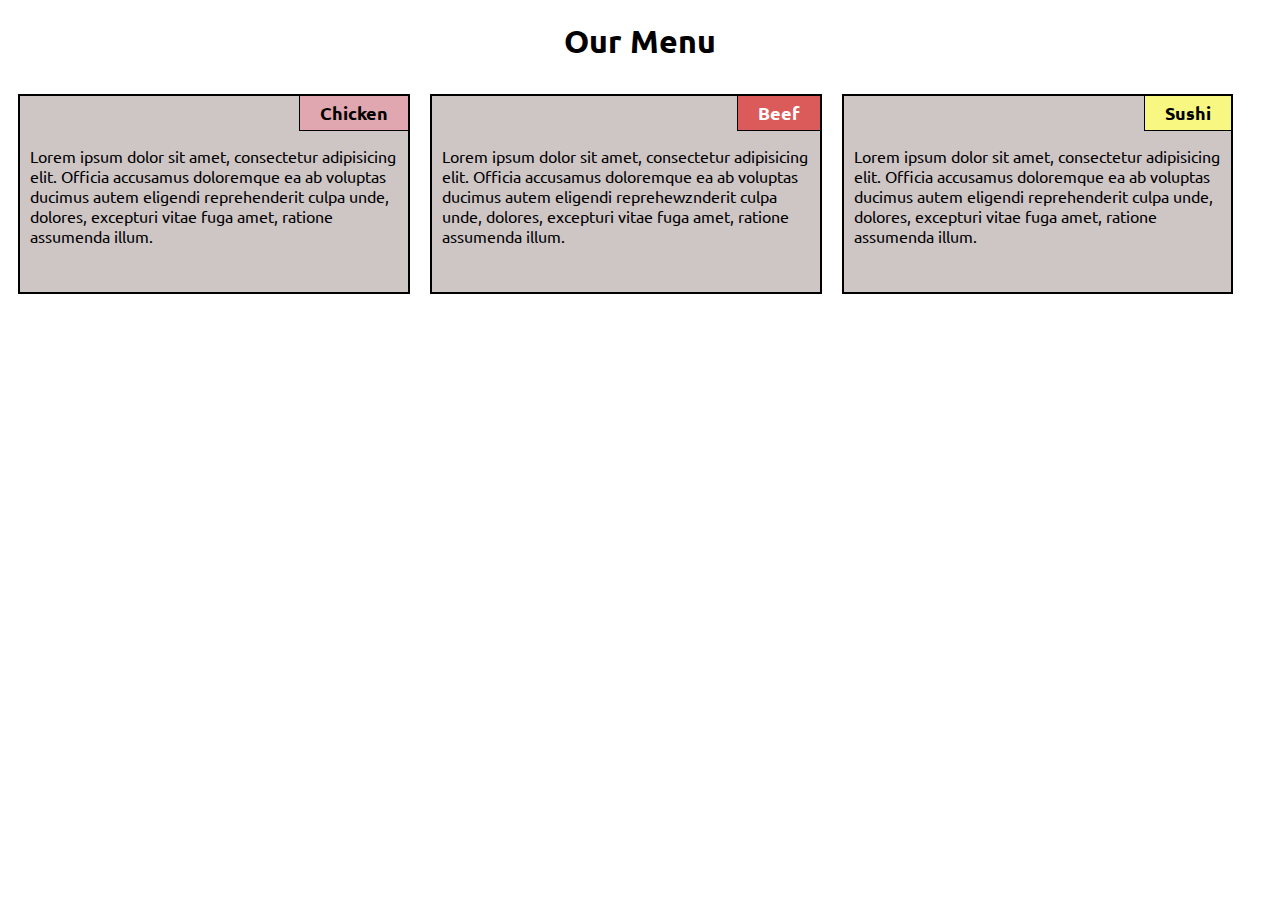
<file: index.html>
<!DOCTYPE html>
<html lang="en">

<head>
    <meta charset="UTF-8">
    <meta name="viewport" content="width=device-width, initial-scale=1.0">
    <title>Assignment Solution for Module 2</title>
    <link href="https://fonts.googleapis.com/css2?family=Ubuntu&display=swap" rel="stylesheet">
    <link rel="stylesheet" href="styling.css">

</head>

<body>
    <h1 id="head">Our Menu</h1>
    <div class="box-1">
        <div class="innerbox" id="chicken">
            Chicken
        </div>
        <p>Lorem ipsum dolor sit amet, consectetur adipisicing elit. Officia accusamus doloremque ea ab
            voluptas ducimus
            autem eligendi reprehenderit culpa unde, dolores, excepturi vitae fuga amet, ratione assumenda illum.</p>
    </div>
    <div class="box-2">
        <div class="innerbox" id="beef">
            Beef
        </div>
        <p>Lorem ipsum dolor sit amet, consectetur adipisicing elit. Officia accusamus doloremque ea ab
            voluptas ducimus
            autem eligendi reprehewznderit culpa unde, dolores, excepturi vitae fuga amet, ratione assumenda illum.</p>
    </div>
    <div class="box-3">
        <div class="innerbox" id="sushi">
            Sushi
        </div>
        <p>Lorem ipsum dolor sit amet, consectetur adipisicing elit. Officia accusamus doloremque ea ab
            voluptas ducimus
            autem eligendi reprehenderit culpa unde, dolores, excepturi vitae fuga amet, ratione assumenda illum.</p>
    </div>
</body>

</html>
</file>
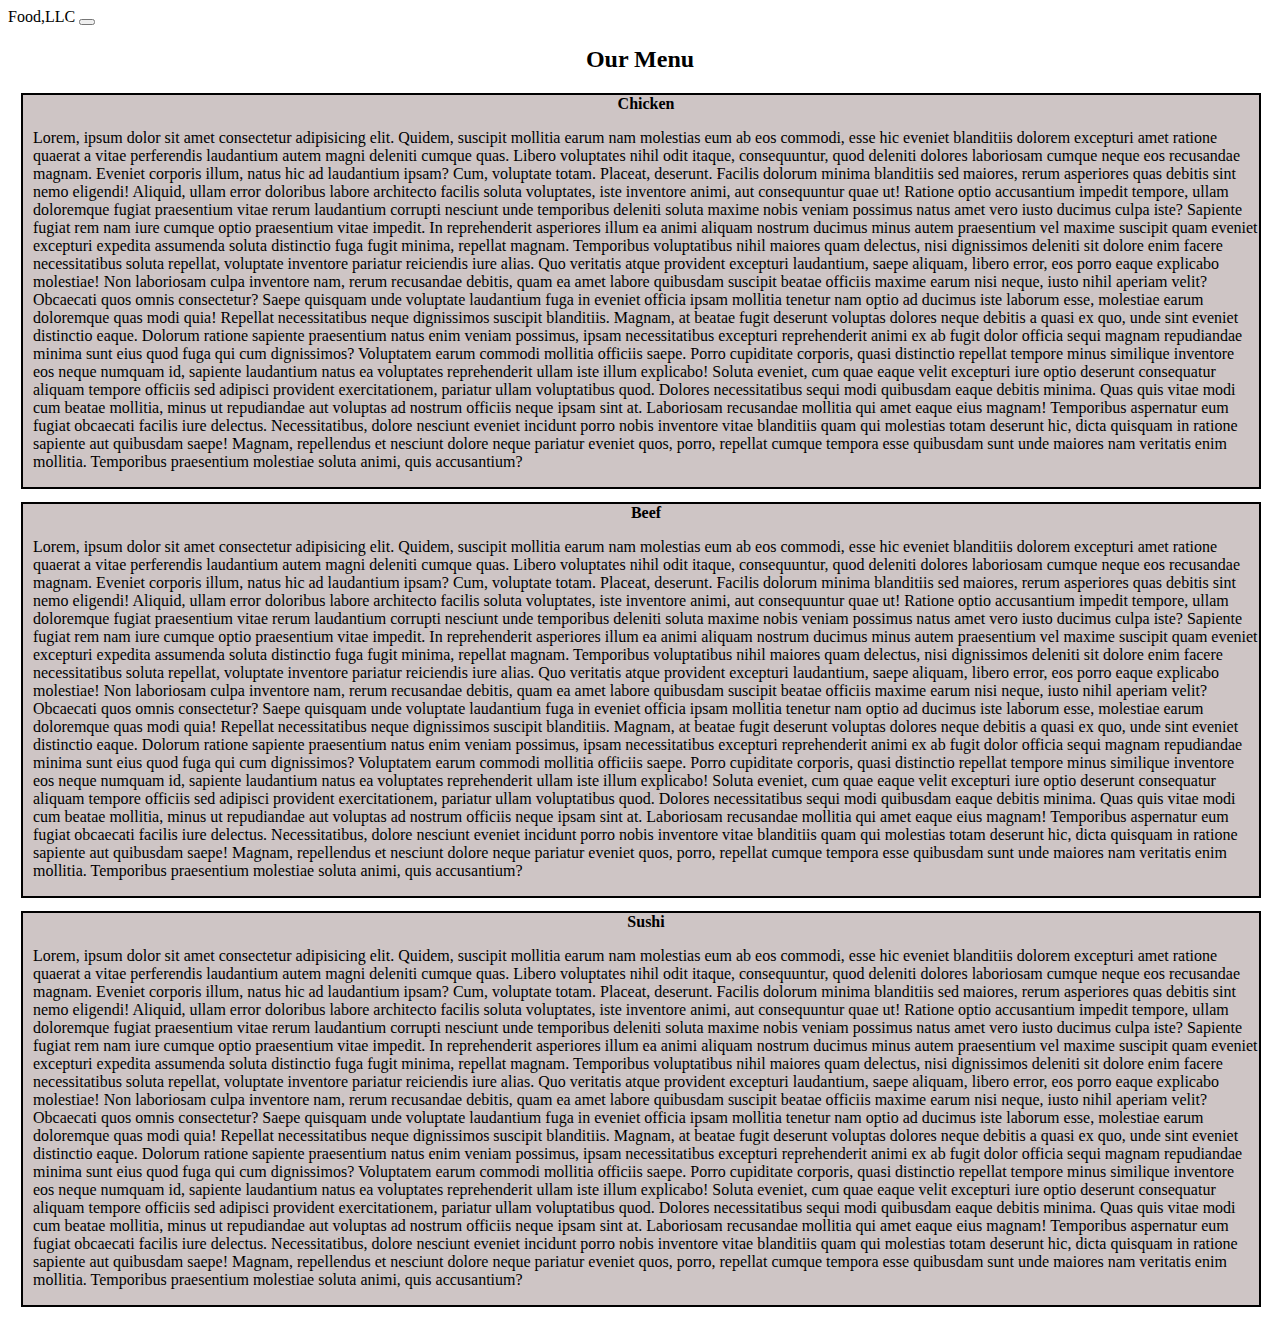
<file: Module-3/index.html>
<!doctype html>
<html lang="en">

<head>
    <!-- Required meta tags -->
    <meta charset="utf-8">
    <meta name="viewport" content="width=device-width, initial-scale=1, shrink-to-fit=no">
    <link href="https://fonts.googleapis.com/css2?family=Ubuntu&display=swap" rel="stylesheet">
    <link rel="stylesheet" href="styles.css">

    <!-- Bootstrap CSS -->
    <link rel="stylesheet" href="https://stackpath.bootstrapcdn.com/bootstrap/4.5.0/css/bootstrap.min.css"
        integrity="sha384-9aIt2nRpC12Uk9gS9baDl411NQApFmC26EwAOH8WgZl5MYYxFfc+NcPb1dKGj7Sk" crossorigin="anonymous">

    <title>Module 3 Coding Assignment</title>
</head>

<body>
    <!-- As a heading -->

    <nav class="navbar navbar-dark bg-secondary">

        <span class="navbar-brand mb-0 h1 text-light">Food,LLC</span>
        <button class="navbar-toggler" type="button" data-toggle="collapse" data-target="#navbarNav" aria-controls="navbarNav" aria-expanded="false" aria-label="Toggle navigation">
            <span class="navbar-toggler-icon"></span>
          </button>
          <div class="collapse navbar-collapse" id="navbarNav">
            <ul class="navbar-nav ">
                <div>
                    <li class="nav-item text-light">
                        <a id="l1" class="nav-link items" href="#">Chicken<span class="sr-only">(current)</span></a>
                    </li>
                </div>
                <div>
                    <li class="nav-item text-light">
                        <a id="l2" class="nav-link items" href="#">Beef</a>
                    </li>
                </div>
                <div>
                    <li class="nav-item text-light">
                        <a id="l3" class="nav-link items" href="#">Sushi</a>
                    </li>
                </div>

            </ul>
        </div>
    </nav>

    <body>
        <h2 id="head">Our Menu</h2>
        <div class="box">
            <div class="small_head">
                Chicken
            </div>
            <p>Lorem, ipsum dolor sit amet consectetur adipisicing elit. Quidem, suscipit mollitia earum nam molestias
                eum ab eos commodi, esse hic eveniet blanditiis dolorem excepturi amet ratione quaerat a vitae
                perferendis laudantium autem magni deleniti cumque quas. Libero voluptates nihil odit itaque,
                consequuntur, quod deleniti dolores laboriosam cumque neque eos recusandae magnam. Eveniet corporis
                illum, natus hic ad laudantium ipsam? Cum, voluptate totam. Placeat, deserunt. Facilis dolorum minima
                blanditiis sed maiores, rerum asperiores quas debitis sint nemo eligendi! Aliquid, ullam error doloribus
                labore architecto facilis soluta voluptates, iste inventore animi, aut consequuntur quae ut! Ratione
                optio accusantium impedit tempore, ullam doloremque fugiat praesentium vitae rerum laudantium corrupti
                nesciunt unde temporibus deleniti soluta maxime nobis veniam possimus natus amet vero iusto ducimus
                culpa iste? Sapiente fugiat rem nam iure cumque optio praesentium vitae impedit. In reprehenderit
                asperiores illum ea animi aliquam nostrum ducimus minus autem praesentium vel maxime suscipit quam
                eveniet excepturi expedita assumenda soluta distinctio fuga fugit minima, repellat magnam. Temporibus
                voluptatibus nihil maiores quam delectus, nisi dignissimos deleniti sit dolore enim facere
                necessitatibus soluta repellat, voluptate inventore pariatur reiciendis iure alias. Quo veritatis atque
                provident excepturi laudantium, saepe aliquam, libero error, eos porro eaque explicabo molestiae! Non
                laboriosam culpa inventore nam, rerum recusandae debitis, quam ea amet labore quibusdam suscipit beatae
                officiis maxime earum nisi neque, iusto nihil aperiam velit? Obcaecati quos omnis consectetur? Saepe
                quisquam unde voluptate laudantium fuga in eveniet officia ipsam mollitia tenetur nam optio ad ducimus
                iste laborum esse, molestiae earum doloremque quas modi quia! Repellat necessitatibus neque dignissimos
                suscipit blanditiis. Magnam, at beatae fugit deserunt voluptas dolores neque debitis a quasi ex quo,
                unde sint eveniet distinctio eaque. Dolorum ratione sapiente praesentium natus enim veniam possimus,
                ipsam necessitatibus excepturi reprehenderit animi ex ab fugit dolor officia sequi magnam repudiandae
                minima sunt eius quod fuga qui cum dignissimos? Voluptatem earum commodi mollitia officiis saepe. Porro
                cupiditate corporis, quasi distinctio repellat tempore minus similique inventore eos neque numquam id,
                sapiente laudantium natus ea voluptates reprehenderit ullam iste illum explicabo! Soluta eveniet, cum
                quae eaque velit excepturi iure optio deserunt consequatur aliquam tempore officiis sed adipisci
                provident exercitationem, pariatur ullam voluptatibus quod. Dolores necessitatibus sequi modi quibusdam
                eaque debitis minima. Quas quis vitae modi cum beatae mollitia, minus ut repudiandae aut voluptas ad
                nostrum officiis neque ipsam sint at. Laboriosam recusandae mollitia qui amet eaque eius magnam!
                Temporibus aspernatur eum fugiat obcaecati facilis iure delectus. Necessitatibus, dolore nesciunt
                eveniet incidunt porro nobis inventore vitae blanditiis quam qui molestias totam deserunt hic, dicta
                quisquam in ratione sapiente aut quibusdam saepe! Magnam, repellendus et nesciunt dolore neque pariatur
                eveniet quos, porro, repellat cumque tempora esse quibusdam sunt unde maiores nam veritatis enim
                mollitia. Temporibus praesentium molestiae soluta animi, quis accusantium?</p>
        </div>

        <div class="box">
            <div class="small_head">
                Beef
            </div>
            <p>Lorem, ipsum dolor sit amet consectetur adipisicing elit. Quidem, suscipit mollitia earum nam molestias
                eum ab eos commodi, esse hic eveniet blanditiis dolorem excepturi amet ratione quaerat a vitae
                perferendis laudantium autem magni deleniti cumque quas. Libero voluptates nihil odit itaque,
                consequuntur, quod deleniti dolores laboriosam cumque neque eos recusandae magnam. Eveniet corporis
                illum, natus hic ad laudantium ipsam? Cum, voluptate totam. Placeat, deserunt. Facilis dolorum minima
                blanditiis sed maiores, rerum asperiores quas debitis sint nemo eligendi! Aliquid, ullam error doloribus
                labore architecto facilis soluta voluptates, iste inventore animi, aut consequuntur quae ut! Ratione
                optio accusantium impedit tempore, ullam doloremque fugiat praesentium vitae rerum laudantium corrupti
                nesciunt unde temporibus deleniti soluta maxime nobis veniam possimus natus amet vero iusto ducimus
                culpa iste? Sapiente fugiat rem nam iure cumque optio praesentium vitae impedit. In reprehenderit
                asperiores illum ea animi aliquam nostrum ducimus minus autem praesentium vel maxime suscipit quam
                eveniet excepturi expedita assumenda soluta distinctio fuga fugit minima, repellat magnam. Temporibus
                voluptatibus nihil maiores quam delectus, nisi dignissimos deleniti sit dolore enim facere
                necessitatibus soluta repellat, voluptate inventore pariatur reiciendis iure alias. Quo veritatis atque
                provident excepturi laudantium, saepe aliquam, libero error, eos porro eaque explicabo molestiae! Non
                laboriosam culpa inventore nam, rerum recusandae debitis, quam ea amet labore quibusdam suscipit beatae
                officiis maxime earum nisi neque, iusto nihil aperiam velit? Obcaecati quos omnis consectetur? Saepe
                quisquam unde voluptate laudantium fuga in eveniet officia ipsam mollitia tenetur nam optio ad ducimus
                iste laborum esse, molestiae earum doloremque quas modi quia! Repellat necessitatibus neque dignissimos
                suscipit blanditiis. Magnam, at beatae fugit deserunt voluptas dolores neque debitis a quasi ex quo,
                unde sint eveniet distinctio eaque. Dolorum ratione sapiente praesentium natus enim veniam possimus,
                ipsam necessitatibus excepturi reprehenderit animi ex ab fugit dolor officia sequi magnam repudiandae
                minima sunt eius quod fuga qui cum dignissimos? Voluptatem earum commodi mollitia officiis saepe. Porro
                cupiditate corporis, quasi distinctio repellat tempore minus similique inventore eos neque numquam id,
                sapiente laudantium natus ea voluptates reprehenderit ullam iste illum explicabo! Soluta eveniet, cum
                quae eaque velit excepturi iure optio deserunt consequatur aliquam tempore officiis sed adipisci
                provident exercitationem, pariatur ullam voluptatibus quod. Dolores necessitatibus sequi modi quibusdam
                eaque debitis minima. Quas quis vitae modi cum beatae mollitia, minus ut repudiandae aut voluptas ad
                nostrum officiis neque ipsam sint at. Laboriosam recusandae mollitia qui amet eaque eius magnam!
                Temporibus aspernatur eum fugiat obcaecati facilis iure delectus. Necessitatibus, dolore nesciunt
                eveniet incidunt porro nobis inventore vitae blanditiis quam qui molestias totam deserunt hic, dicta
                quisquam in ratione sapiente aut quibusdam saepe! Magnam, repellendus et nesciunt dolore neque pariatur
                eveniet quos, porro, repellat cumque tempora esse quibusdam sunt unde maiores nam veritatis enim
                mollitia. Temporibus praesentium molestiae soluta animi, quis accusantium?
            </p>
        </div>
        <div class="box">
            <div class="small_head">
                Sushi
            </div>
            <p>Lorem, ipsum dolor sit amet consectetur adipisicing elit. Quidem, suscipit mollitia earum nam molestias
                eum ab eos commodi, esse hic eveniet blanditiis dolorem excepturi amet ratione quaerat a vitae
                perferendis laudantium autem magni deleniti cumque quas. Libero voluptates nihil odit itaque,
                consequuntur, quod deleniti dolores laboriosam cumque neque eos recusandae magnam. Eveniet corporis
                illum, natus hic ad laudantium ipsam? Cum, voluptate totam. Placeat, deserunt. Facilis dolorum minima
                blanditiis sed maiores, rerum asperiores quas debitis sint nemo eligendi! Aliquid, ullam error doloribus
                labore architecto facilis soluta voluptates, iste inventore animi, aut consequuntur quae ut! Ratione
                optio accusantium impedit tempore, ullam doloremque fugiat praesentium vitae rerum laudantium corrupti
                nesciunt unde temporibus deleniti soluta maxime nobis veniam possimus natus amet vero iusto ducimus
                culpa iste? Sapiente fugiat rem nam iure cumque optio praesentium vitae impedit. In reprehenderit
                asperiores illum ea animi aliquam nostrum ducimus minus autem praesentium vel maxime suscipit quam
                eveniet excepturi expedita assumenda soluta distinctio fuga fugit minima, repellat magnam. Temporibus
                voluptatibus nihil maiores quam delectus, nisi dignissimos deleniti sit dolore enim facere
                necessitatibus soluta repellat, voluptate inventore pariatur reiciendis iure alias. Quo veritatis atque
                provident excepturi laudantium, saepe aliquam, libero error, eos porro eaque explicabo molestiae! Non
                laboriosam culpa inventore nam, rerum recusandae debitis, quam ea amet labore quibusdam suscipit beatae
                officiis maxime earum nisi neque, iusto nihil aperiam velit? Obcaecati quos omnis consectetur? Saepe
                quisquam unde voluptate laudantium fuga in eveniet officia ipsam mollitia tenetur nam optio ad ducimus
                iste laborum esse, molestiae earum doloremque quas modi quia! Repellat necessitatibus neque dignissimos
                suscipit blanditiis. Magnam, at beatae fugit deserunt voluptas dolores neque debitis a quasi ex quo,
                unde sint eveniet distinctio eaque. Dolorum ratione sapiente praesentium natus enim veniam possimus,
                ipsam necessitatibus excepturi reprehenderit animi ex ab fugit dolor officia sequi magnam repudiandae
                minima sunt eius quod fuga qui cum dignissimos? Voluptatem earum commodi mollitia officiis saepe. Porro
                cupiditate corporis, quasi distinctio repellat tempore minus similique inventore eos neque numquam id,
                sapiente laudantium natus ea voluptates reprehenderit ullam iste illum explicabo! Soluta eveniet, cum
                quae eaque velit excepturi iure optio deserunt consequatur aliquam tempore officiis sed adipisci
                provident exercitationem, pariatur ullam voluptatibus quod. Dolores necessitatibus sequi modi quibusdam
                eaque debitis minima. Quas quis vitae modi cum beatae mollitia, minus ut repudiandae aut voluptas ad
                nostrum officiis neque ipsam sint at. Laboriosam recusandae mollitia qui amet eaque eius magnam!
                Temporibus aspernatur eum fugiat obcaecati facilis iure delectus. Necessitatibus, dolore nesciunt
                eveniet incidunt porro nobis inventore vitae blanditiis quam qui molestias totam deserunt hic, dicta
                quisquam in ratione sapiente aut quibusdam saepe! Magnam, repellendus et nesciunt dolore neque pariatur
                eveniet quos, porro, repellat cumque tempora esse quibusdam sunt unde maiores nam veritatis enim
                mollitia. Temporibus praesentium molestiae soluta animi, quis accusantium?
            </p>
        </div>
    </body>


    <!-- Optional JavaScript -->
    <!-- jQuery first, then Popper.js, then Bootstrap JS -->
    <script src="https://code.jquery.com/jquery-3.5.1.slim.min.js"
        integrity="sha384-DfXdz2htPH0lsSSs5nCTpuj/zy4C+OGpamoFVy38MVBnE+IbbVYUew+OrCXaRkfj"
        crossorigin="anonymous"></script>
    <script src="https://cdn.jsdelivr.net/npm/popper.js@1.16.0/dist/umd/popper.min.js"
        integrity="sha384-Q6E9RHvbIyZFJoft+2mJbHaEWldlvI9IOYy5n3zV9zzTtmI3UksdQRVvoxMfooAo"
        crossorigin="anonymous"></script>
    <script src="https://stackpath.bootstrapcdn.com/bootstrap/4.5.0/js/bootstrap.min.js"
        integrity="sha384-OgVRvuATP1z7JjHLkuOU7Xw704+h835Lr+6QL9UvYjZE3Ipu6Tp75j7Bh/kR0JKI"
        crossorigin="anonymous"></script>
</body>

</html>
</file>
<file: styling.css>
* {
    box-sizing: border-box;
}
body {
    font-family: 'Ubuntu', sans-serif;
}

#head {
    text-align: center;
}
p{
    float: left;
    clear:both;
}

.box-1
{
    border:2px solid black;
    height: 200px;
    padding-left:10px;
    background-color: rgb(206, 197, 197);
    overflow:hidden;
    margin: 10px;
}

.box-2
{
    border:2px solid black;
    height: 200px;
    padding-left:10px;
    background-color: rgb(206, 197, 197);
    overflow:hidden;
    margin: 10px;
}

.box-3
{
    border:2px solid black;
    height: 200px;
    padding-left:10px;
    background-color: rgb(206, 197, 197);
    overflow:hidden;
    margin: 10px;
}
.innerbox{
    border: 1px solid black;
    font-size: large;
    padding: 5px;
    padding-left: 20px;
    padding-right: 20px;
    /* text-align: center; */
    float: right;
    /* width: 150px; */
    margin: -1px; 
}
#chicken {
    background-color: rgb(224, 167, 177);
    font-weight: bold;
}

#beef {
    background-color: rgb(219, 91, 91);
    color: white;
    font-weight: bold;
}

#sushi {
    background-color: rgb(247, 247, 129);
    font-weight: bold;
}
/****Desktop View****/
@media only screen and (min-width: 992px){
    .box-1{
        height: 200px;
        width:31%;
        float:left;
    }
    .box-2{
        height: 200px;
        width:31%;
        float:left;
    }
    .box-3{
        height: 200px;
        width:31%;
        float:left;
        }
    }

/****TABLET VIEW****/
@media (min-width: 768px) and (max-width:991px){
    .box-1{
        width:45%;
        float:left;
        /* margin-right:10%; */
    }
    .box-2{
        width:45%;
        float:left;
        /* margin-left:10%; */
    }
    .box-3{
        width:92%;
        clear:left;
        }
    }
</file>
<file: Module-3/styles.css>
.nav-item .nav-link{
    text-align: center;
    font-family: 'Ubuntu', sans-serif;
    
}
#navbar {
    position: fixed; /* Make it stick/fixed*/
    top: 0; /*Stay on top */
    width: 100%; Full width
    transition: top 0.3s; /* Transition effect when sliding down (and up) */
  } */
.navbar-nav{
    
    text-align: center;
    border-style: solid;
    background-color: white;
}
.collapse .navbar-collapse div{
    background-color: aliceblue;
}

#l1{
    border-top: 1px solid black;
    border-bottom: 1px solid black;
    color: black;
}
#l2{
    border-bottom: 1px solid black;
    color: black;
}
#l3{
    color: black;
}

#head {
    text-align: center;
}
.small_head {
    font-weight: bold;
    text-align: center;
}
.box
{
    border:2px solid black;
    height: 100%;
    width:97%;
    padding-left:10px;
    background-color: rgb(206, 197, 197);
    overflow:hidden;
    margin: 13px;
}
@media only screen and (min-width: 992px){
    .navbar-nav{
        display: none;
    }
}
</file>
